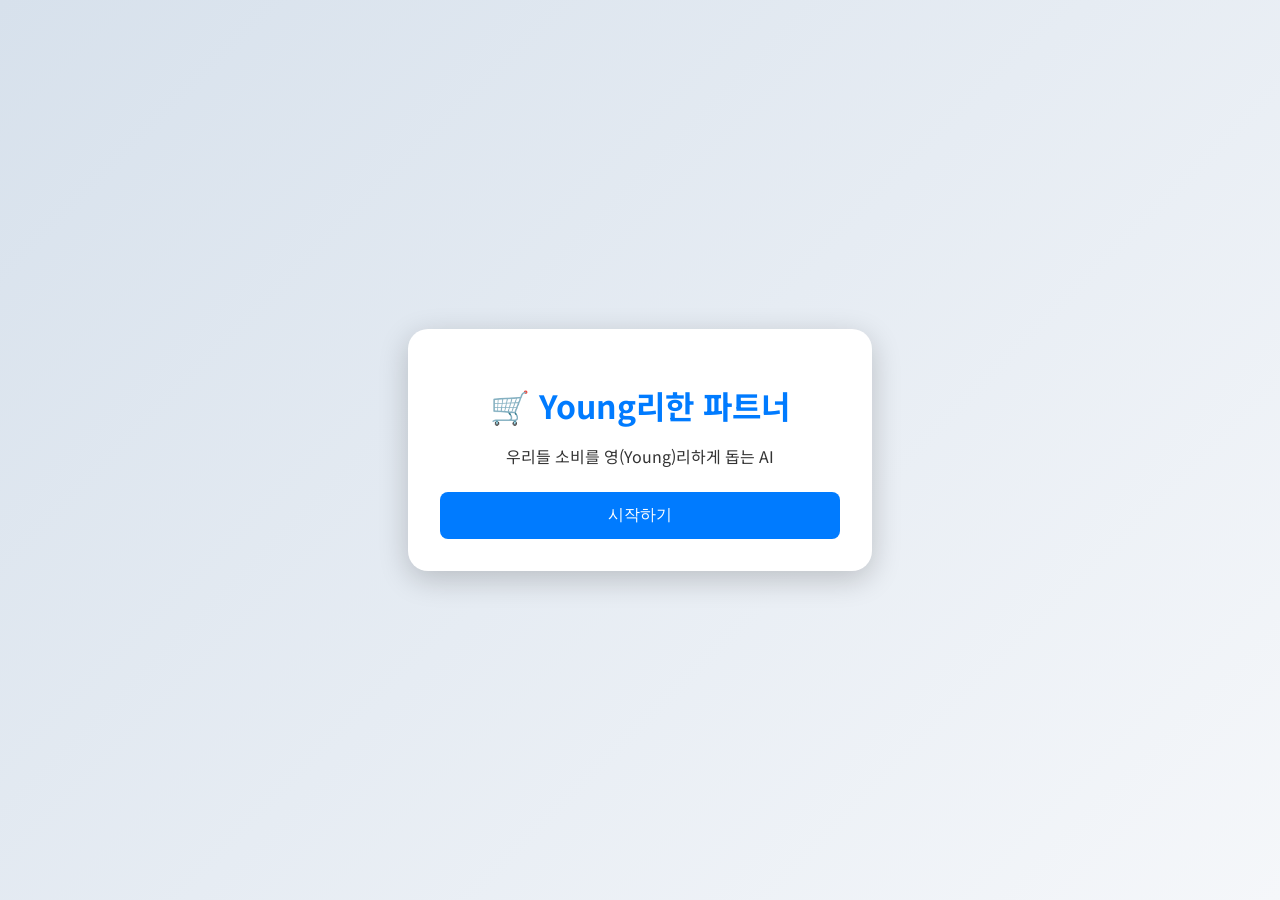
<file: index.html>
<!DOCTYPE html>
<html lang="ko">
<head>
    <meta charset="UTF-8">
    <meta name="viewport" content="width=device-width, initial-scale=1.0">
    <title>Young-AI 파트너</title>
    <link rel="stylesheet" href="css/style.css">
    <style>
        /* General Styles */
        body {
            font-family: 'Noto Sans KR', sans-serif;
            background: linear-gradient(135deg, #d7e1ec, #f5f7fa);
            color: #333;
            margin: 0;
            padding: 0;
            display: flex;
            justify-content: center;
            align-items: center;
            height: 100vh;
        }

        .container {
            background: #ffffff;
            padding: 2rem;
            border-radius: 20px;
            box-shadow: 0 8px 30px rgba(0, 0, 0, 0.2);
            width: 100%;
            max-width: 400px;
            text-align: center;
            animation: fadeIn 0.5s ease-in-out;
        }

        h1 {
            font-size: 2rem;
            color: #007bff;
            margin-bottom: 1rem;
            font-weight: bold;
        }

        h2 {
            font-size: 1.2rem;
            color: #555;
            margin-bottom: 1rem;
        }

        /* Forms and Inputs */
        form {
            display: flex;
            flex-direction: column;
            gap: 1rem;
        }

        input[type="text"],
        input[type="password"] {
            padding: 0.8rem;
            border: 1px solid #ddd;
            border-radius: 8px;
            font-size: 1rem;
            background-color: #f9f9f9;
            transition: all 0.3s ease;
        }

        input[type="text"]:focus,
        input[type="password"]:focus {
            outline: none;
            border-color: #007bff;
            background-color: #ffffff;
            box-shadow: 0 0 5px rgba(0, 123, 255, 0.5);
        }

        button {
            padding: 0.8rem;
            background-color: #007bff;
            color: white;
            border: none;
            border-radius: 8px;
            font-size: 1rem;
            cursor: pointer;
            transition: background-color 0.3s ease, transform 0.2s ease;
        }

        button:hover {
            background-color: #0056b3;
            transform: translateY(-2px);
        }

        button:active {
            transform: translateY(0);
        }

        .button-group {
            margin-top: 1.5rem;
        }

        .button-group p {
            margin-bottom: 0.5rem;
            font-size: 0.9rem;
            color: #666;
        }

        .error-message {
            color: #d9534f;
            margin-top: 1rem;
            font-size: 0.9rem;
            min-height: 1.2em;
        }

        a {
            color: #007bff;
            text-decoration: none;
            font-weight: bold;
        }

        a:hover {
            text-decoration: underline;
        }

        /* Animations */
        @keyframes fadeIn {
            from {
                opacity: 0;
                transform: translateY(-20px);
            }
            to {
                opacity: 1;
                transform: translateY(0);
            }
        }
    </style>
</head>
<body>
    <div class="container">
        <h1>🛒 Young리한 파트너</h1>
        <p>우리들 소비를 영(Young)리하게 돕는 AI</p>
        <div class="button-group">
            <button onclick="location.href='signup.html'" style="width: 100%;">시작하기</button>
        </div>
    </div>
    <script src="js/auth.js?v=2"></script>
    <!-- Build Trigger: 2026-05-13 23:55 -->
</body>
</html>
</file>
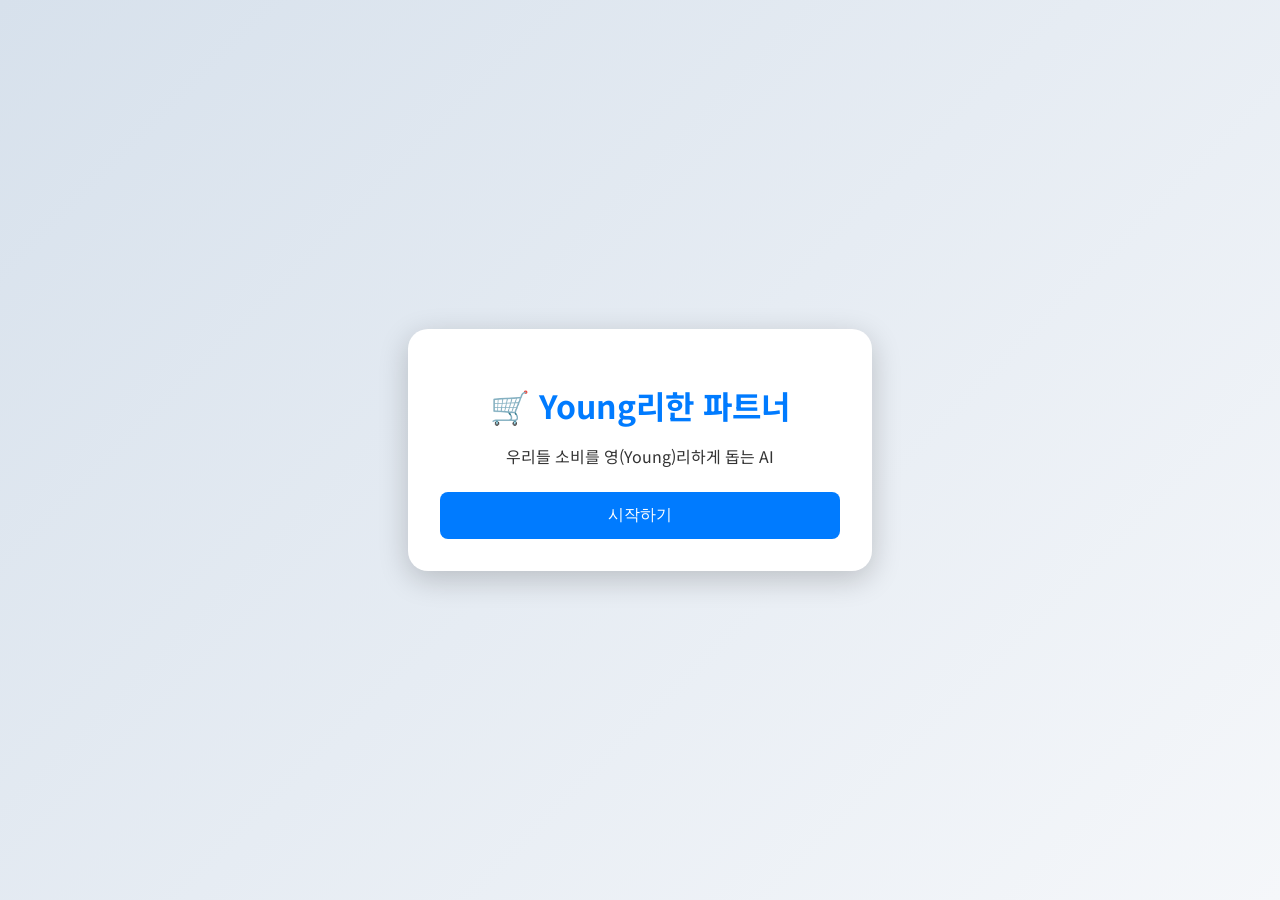
<file: home.html>
<!DOCTYPE html>
<html lang="ko">

<head>
    <meta charset="UTF-8">
    <meta name="viewport" content="width=device-width, initial-scale=1.0">
    <title>홈 - Young-AI 파트너</title>
    <link rel="stylesheet" href="css/style.css">
</head>

<body class="home-body">
    <div class="home-container">
        <header>
            <h1><span id="homeUserName"></span>님, 환영합니다!</h1>
            <button id="logoutButton" class="logout-btn">정보 초기화</button>
        </header>

        <main>
            <!-- 탭 메뉴는 숨김 처리 (챗봇 연동 시에만 사용) -->
            <nav class="tab-menu" style="display: none;">
                <button class="tab-link" onclick="openTab(event, 'Map')">근처 편의점 찾기</button>
                <button class="tab-link active" onclick="openTab(event, 'Chatbot')">AI 챗봇</button>
            </nav>

            <!-- AI 챗봇 (기본 화면) -->
            <div id="Chatbot" class="tab-content" style="display: block;">
                <div class="chat-container">
                    <div class="chat-window">
                        <div class="chat-message bot-message">안녕하세요! 원하는 상품을 검색하면 최적의 구매 방법을 찾아드릴게요.</div>
                    </div>
                    <div class="chat-input">
                        <input type="text" id="chatInput" placeholder="상품명을 입력하세요 (예: 오레오씬즈화이트)">
                        <button id="chatSendButton">전송</button>
                    </div>
                </div>
            </div>

            <!-- 근처 편의점 찾기 (초기 숨김) -->
            <div id="Map" class="tab-content" style="display: none;">
                <p
                    style="text-align: center; color: #007bff; margin-bottom: 15px; font-size: 0.95em; font-weight: bold; background-color: #e9f2ff; padding: 10px; border-radius: 8px;">
                    📍 위치를 자세히 확인하려면 편의점을 클릭해 보세요!
                </p>
                <div class="map-layout">
                    <div class="store-list-container">
                        <div class="store-column">
                            <h3>GS25 (가까운 순)</h3>
                            <ul id="gs25-list">
                            </ul>
                        </div>
                        <div class="store-column">
                            <h3>CU (가까운 순)</h3>
                            <ul id="cu-list">
                            </ul>
                        </div>
                    </div>
                </div>
            </div>


        </main>

        <!-- 지도 모달 -->
        <div id="mapModal" class="map-modal">
            <div class="map-modal-content">
                <div class="map-modal-header">
                    <h2 id="mapModalTitle">편의점 위치</h2>
                    <button class="close-modal" onclick="closeMapModal()">&times;</button>
                </div>
                <div id="modal-map-view" class="modal-map-view"></div>
            </div>
        </div>

    </div>
    <script src="js/main.js?v=4" charset="utf-8"></script>
</body>

</html>
</file>
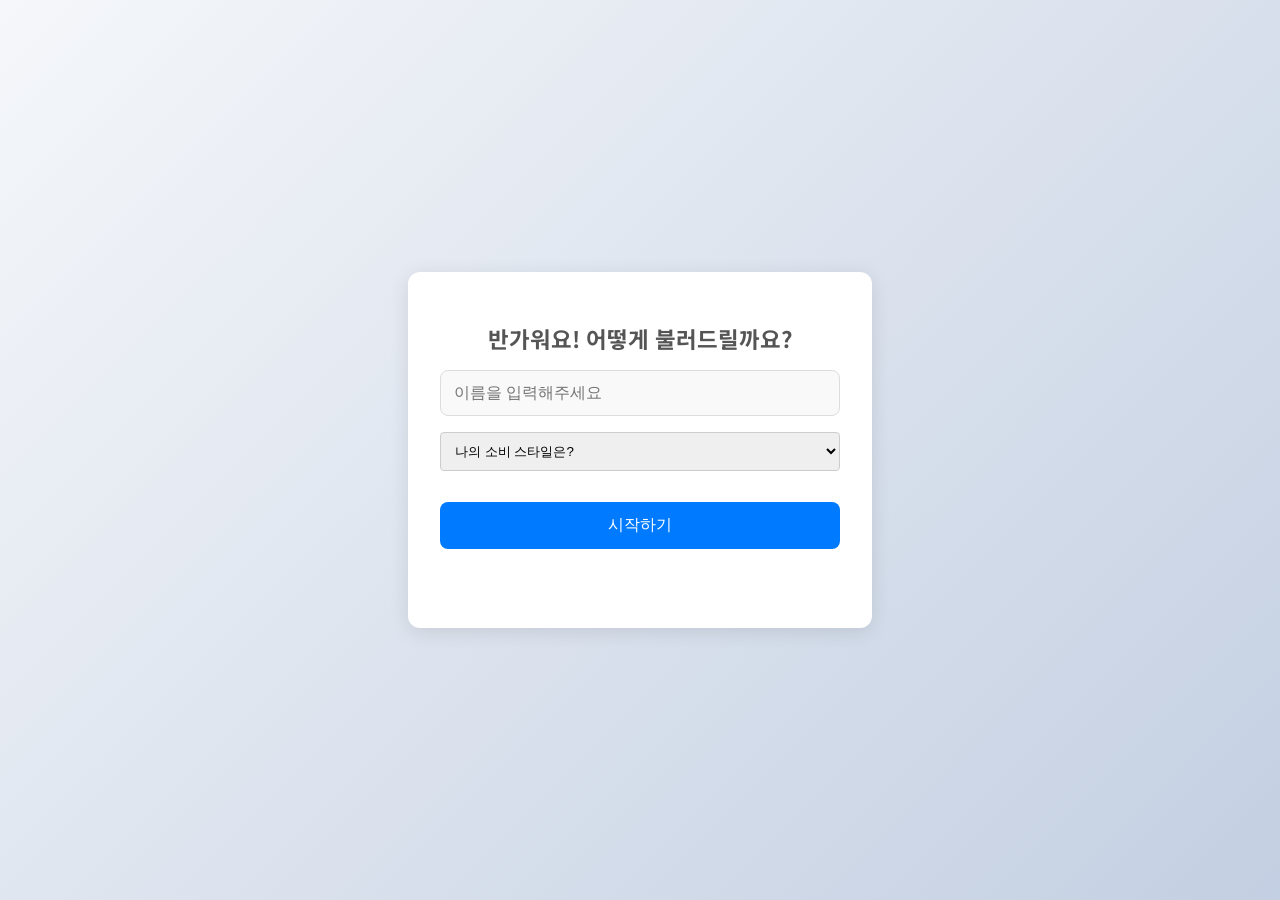
<file: signup.html>
<!DOCTYPE html>
<html lang="ko">
<head>
    <meta charset="UTF-8">
    <meta name="viewport" content="width=device-width, initial-scale=1.0">
    <title>프로필 설정 - Young-AI 파트너</title>
    <link rel="stylesheet" href="css/style.css">
</head>
<body>
    <div class="container">
        <h2>반가워요! 어떻게 불러드릴까요?</h2>
        <form id="signupForm">
            <input type="text" id="name" placeholder="이름을 입력해주세요" required>
            <select id="consumptionStyle" required style="padding: 10px; margin-bottom: 15px; width: 100%; border: 1px solid #ccc; border-radius: 4px;">
                <option value="">나의 소비 스타일은?</option>
                <option value="health">🥗 헬시 플레저 (Healthy Pleasure) (단백질 듬뿍, 제로 슈거! 건강한 간식이 필요해요)</option>
                <option value="dessert">🍰 디저트 러버 (스트레스 풀리는 달달한 편의점 디저트가 최고예요)</option>
                <option value="brand">🏪 브랜드 선호 (제가 좋아하는 편의점 위주로 갈래요!)</option>
                <option value="trend">🔥 신상/트렌드 추구 (요즘 핫한 신상품을 제일 먼저 먹어볼래요!)</option>
            </select>

            <button type="submit">시작하기</button>
        </form>
        <p id="signupMessage" class="error-message"></p>
    </div>
    <script src="js/auth.js?v=2"></script>
</body>
</html>
</file>
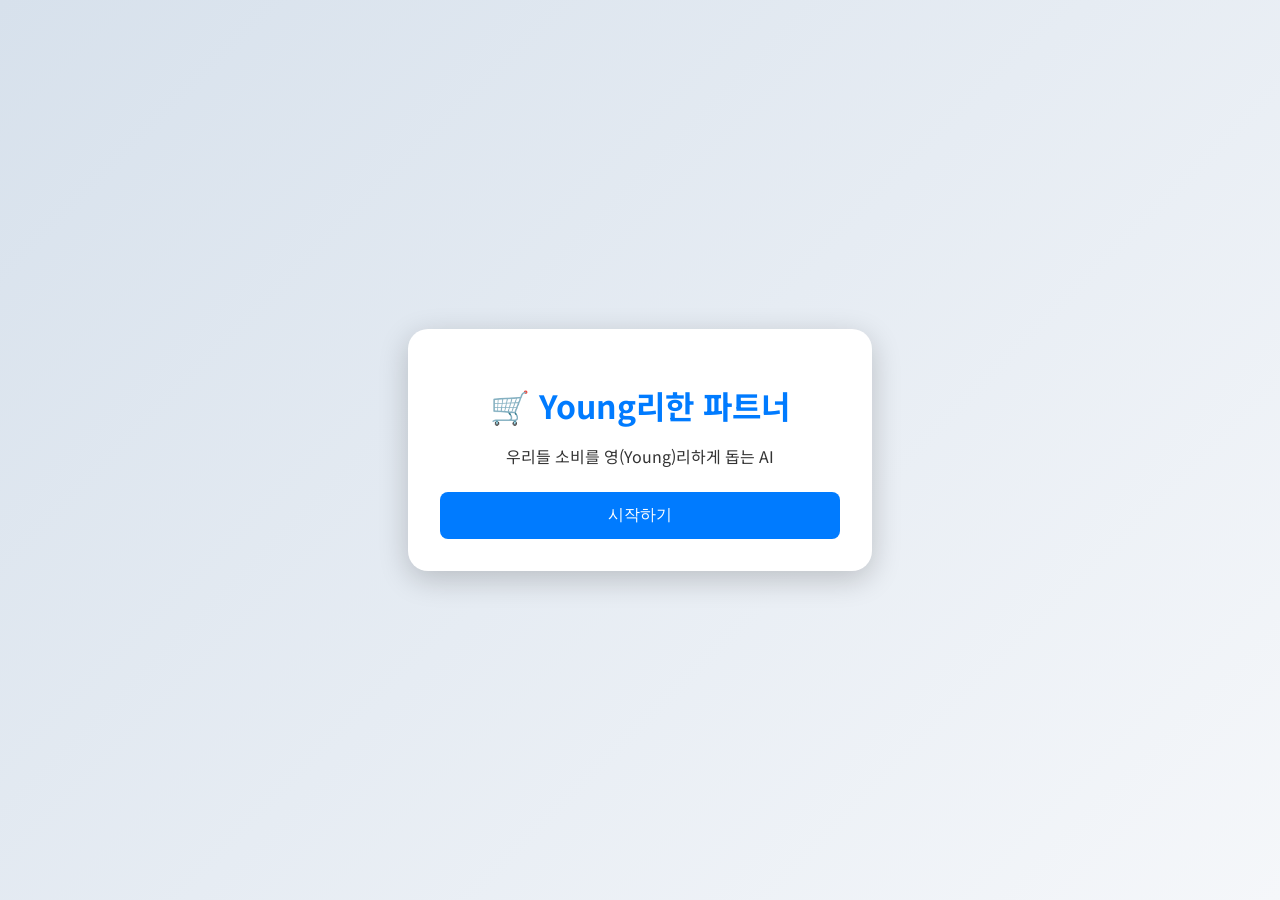
<file: survey.html>
<!DOCTYPE html>
<html lang="ko">

<head>
    <meta charset="UTF-8">
    <meta name="viewport" content="width=device-width, initial-scale=1.0">
    <title>설문조사 - Young-AI 파트너</title>
    <link rel="stylesheet" href="css/style.css">
</head>

<body>
    <div class="container">
        <h2>맞춤형 추천을 위한 설문</h2>
        <form id="surveyForm">
            <div class="survey-question">
                <p>현재 <span id="userName"></span>님이 자주 사용하는 편의점은 어디인가요?</p>
                <label><input type="radio" name="store" value="GS25" required> GS25</label>
                <label><input type="radio" name="store" value="CU" required> CU</label>
            </div>
            <div class="survey-question">
                <p>현재 <span id="userName2"></span>님이 사용하시는 통신사는 어디인가요?</p>
                <label><input type="radio" name="carrier" value="KT" required> KT</label>
                <label><input type="radio" name="carrier" value="LG U+" required> LG U+</label>
                <label><input type="radio" name="carrier" value="SKT" required> SKT</label>
                <label><input type="radio" name="carrier" value="none" required> 해당 없음</label>
            </div>
            <div class="survey-question">
                <p>통신사 멤버십 등급은 어떻게 되시나요? </p>
                <label><input type="radio" name="carrier_tier" value="high" required> VIP / VVIP / Gold</label>
                <label><input type="radio" name="carrier_tier" value="low" required> 일반 / Silver</label>
                <label><input type="radio" name="carrier_tier" value="none" required> 해당 없음</label>
            </div>
            <div class="survey-question">
                <p>주로 결제할 때 사용하시는 카드를 알려주세요.</p>
                <select id="cardIssuer" required style="padding: 5px; margin-bottom: 10px; width: 100%;">
                    <option value="">카드사 선택</option>
                    <option value="none">없음 / 해당 카드 없음</option>
                    <option value="신한카드">신한카드</option>
                    <option value="KB국민카드">KB국민카드</option>
                    <option value="삼성카드">삼성카드</option>
                    <option value="현대카드">현대카드</option>
                    <option value="롯데카드">롯데카드</option>
                    <option value="우리카드">우리카드</option>
                    <option value="하나카드">하나카드</option>
                    <option value="카카오뱅크">카카오뱅크</option>
                    <option value="NH농협카드">NH농협카드</option>
                    <option value="GS리테일">GSPOP카드</option>
                </select>
                <br>
                <select id="cardName" style="padding: 5px; width: 100%; display: none;">
                    <option value="">카드 선택</option>
                </select>
            </div>
            <button type="submit">제출하고 시작하기</button>
        </form>
    </div>
    <script src="js/survey.js?v=3" charset="utf-8"></script>
</body>

</html>
</file>
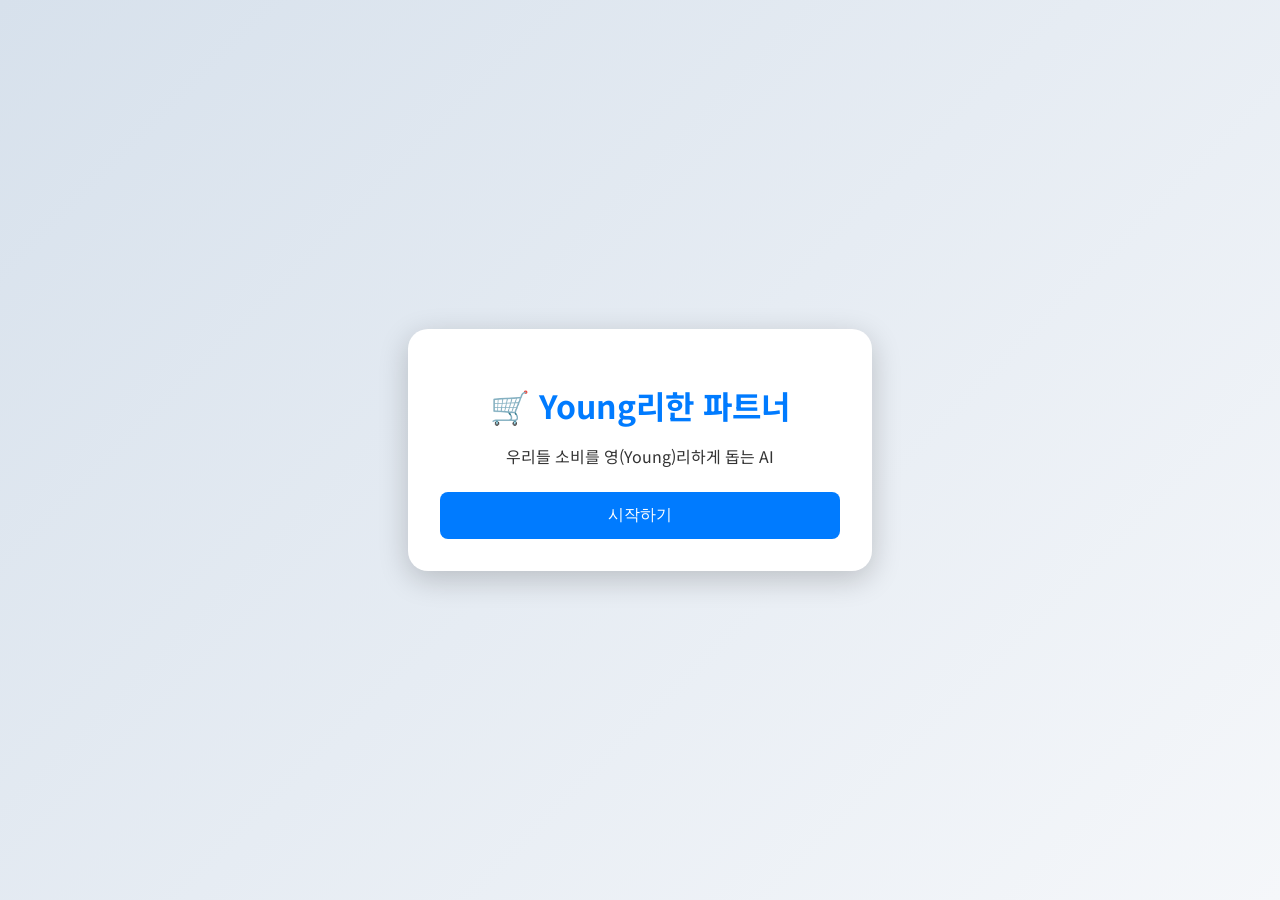
<file: public/home.html>
<!DOCTYPE html>
<html lang="ko">

<head>
    <meta charset="UTF-8">
    <meta name="viewport" content="width=device-width, initial-scale=1.0">
    <title>홈 - Young-AI 파트너</title>
    <link rel="stylesheet" href="css/style.css">
</head>

<body class="home-body">
    <div class="home-container">
        <header>
            <h1><span id="homeUserName"></span>님, 환영합니다!</h1>
            <button id="logoutButton" class="logout-btn">정보 초기화</button>
        </header>

        <main>
            <nav class="tab-menu">
                <button class="tab-link active" onclick="openTab(event, 'Map')">근처 편의점 찾기</button>
                <button class="tab-link" onclick="openTab(event, 'Chatbot')">AI 챗봇</button>
            </nav>

            <!-- 근처 편의점 찾기 -->
            <div id="Map" class="tab-content" style="display: block;">
                <p
                    style="text-align: center; color: #007bff; margin-bottom: 15px; font-size: 0.95em; font-weight: bold; background-color: #e9f2ff; padding: 10px; border-radius: 8px;">
                    📍 위치를 자세히 확인하려면 편의점을 클릭해 보세요!
                </p>
                <div class="map-layout">
                    <div class="store-list-container">
                        <div class="store-column">
                            <h3>GS25 (가까운 순)</h3>
                            <ul id="gs25-list">
                            </ul>
                        </div>
                        <div class="store-column">
                            <h3>CU (가까운 순)</h3>
                            <ul id="cu-list">
                            </ul>
                        </div>
                    </div>
                </div>
            </div>

            <!-- AI 챗봇 -->
            <div id="Chatbot" class="tab-content">
                <div class="chat-container">
                    <div class="chat-window">
                        <div class="chat-message bot-message">안녕하세요! 원하는 상품을 검색하면 최적의 구매 방법을 찾아드릴게요.</div>
                    </div>
                    <div class="chat-input">
                        <input type="text" id="chatInput" placeholder="상품명을 입력하세요 (예: 오레오씬즈화이트)">
                        <button id="chatSendButton">전송</button>
                    </div>
                </div>

            </div>
        </main>

        <!-- 지도 모달 -->
        <div id="mapModal" class="map-modal">
            <div class="map-modal-content">
                <div class="map-modal-header">
                    <h2 id="mapModalTitle">편의점 위치</h2>
                    <button class="close-modal" onclick="closeMapModal()">&times;</button>
                </div>
                <div id="modal-map-view" class="modal-map-view"></div>
            </div>
        </div>

    </div>
    <script src="js/main.js?v=4" charset="utf-8"></script>
</body>

</html>
</file>
<file: css/style.css>
@import url('https://fonts.googleapis.com/css2?family=Noto+Sans+KR:wght@400;500;700&display=swap');

/* General Styles */
body {
    font-family: 'Noto Sans KR', sans-serif;
    background: linear-gradient(135deg, #f5f7fa, #c3cfe2);
    color: #333;
    margin: 0;
    padding: 0;
    display: flex;
    justify-content: center;
    align-items: center;
    height: 100vh;
}

.container {
    background: #ffffff;
    padding: 2rem;
    border-radius: 12px;
    box-shadow: 0 4px 20px rgba(0, 0, 0, 0.1);
    width: 100%;
    max-width: 400px;
    text-align: center;
    animation: fadeIn 0.5s ease-in-out;
}

h1 {
    font-size: 1.8rem;
    color: #4a4a4a;
    margin-bottom: 1.5rem;
    font-weight: bold;
}

h2 {
    font-size: 1.4rem;
    color: #555;
    margin-bottom: 1rem;
}

/* Forms and Inputs */
form {
    display: flex;
    flex-direction: column;
    gap: 1rem;
}

input[type="text"],
input[type="password"],
input[type="tel"] {
    padding: 0.8rem;
    border: 1px solid #ddd;
    border-radius: 8px;
    font-size: 1rem;
    background-color: #f9f9f9;
    transition: all 0.3s ease;
}

input[type="text"]:focus,
input[type="password"]:focus,
input[type="tel"]:focus {
    outline: none;
    border-color: #007bff;
    background-color: #ffffff;
    box-shadow: 0 0 5px rgba(0, 123, 255, 0.5);
}

button {
    padding: 0.8rem;
    background-color: #007bff;
    color: white;
    border: none;
    border-radius: 8px;
    font-size: 1rem;
    cursor: pointer;
    transition: background-color 0.3s ease, transform 0.2s ease;
}

button:hover {
    background-color: #0056b3;
    transform: translateY(-2px);
}

button:active {
    transform: translateY(0);
}

.button-group {
    margin-top: 1.5rem;
}

.button-group p {
    margin-bottom: 0.5rem;
    font-size: 0.9rem;
    color: #666;
}

.error-message {
    color: #d9534f;
    margin-top: 1rem;
    font-size: 0.9rem;
    min-height: 1.2em;
}

a {
    color: #007bff;
    text-decoration: none;
    font-weight: bold;
}

a:hover {
    text-decoration: underline;
}

/* Survey Page */
.survey-question {
    text-align: left;
    margin-bottom: 1.5rem;
    border: 1px solid #dfe6e9;
    padding: 1.5rem;
    border-radius: 8px;
}
.survey-question p {
    margin-top: 0;
    font-weight: 500;
    color: #2d3436;
}
.survey-question label {
    display: block;
    margin: 0.8rem 0;
    cursor: pointer;
    padding: 0.8rem;
    border-radius: 5px;
    transition: background-color 0.2s;
}
.survey-question label:hover {
    background-color: #f7f8fa;
}
.survey-question input[type="radio"] {
    margin-right: 10px;
}


/* 홈 화면 스타일 */
body.home-body {
    display: block;
    background: #f0f2f5;
    padding: 2rem;
}

.home-container {
    max-width: 1200px;
    margin: 0 auto;
    animation: fadeIn 0.5s ease-in-out;
}

header {
    display: flex;
    justify-content: space-between;
    align-items: center;
    padding: 1rem 2rem;
    background: white;
    border-radius: 10px;
    box-shadow: 0 2px 10px rgba(0,0,0,0.05);
    margin-bottom: 1.5rem;
}

header h1 {
    font-size: 1.5rem;
    margin: 0;
}

#logoutButton {
    background: #f44336;
    padding: 0.5rem 1rem;
    font-size: 0.9rem;
    box-shadow: none;
}
#logoutButton:hover {
    background: #d32f2f;
    transform: none;
}

main {
    background: #fff;
    border-radius: 10px;
    box-shadow: 0 2px 10px rgba(0,0,0,0.05);
    overflow: hidden;
    width: 100%;
}

.tab-menu {
    display: flex;
    border-bottom: 1px solid #e0e0e0;
    background-color: #fafafa;
}

.tab-link {
    flex: 1;
    background-color: transparent;
    border: none;
    border-bottom: 3px solid transparent;
    padding: 1rem;
    cursor: pointer;
    font-size: 1rem;
    font-weight: 500;
    color: #555;
    transition: all 0.2s ease-in-out;
    border-radius: 0;
    margin: 0;
}

.tab-link:hover {
    background-color: #f0f0f0;
    color: #007bff;
}

.tab-link.active {
    color: #007bff;
    border-bottom-color: #007bff;
    font-weight: 700;
    background-color: #fff;
}

.tab-content {
    display: none;
    padding: 1.5rem;
}

.map-layout {
    display: flex;
    gap: 1.5rem;
}

.map-view {
    flex: 1;
    height: 60vh;
    background-color: #e9ecef;
    border-radius: 8px;
    border: 1px solid #ddd;
}

.store-list-container {
    flex: 1;
    display: flex;
    gap: 1.5rem;
}

.store-column {
    flex: 1;
}

.store-column h3 {
    font-size: 1.2rem;
    color: #333;
    border-bottom: 2px solid #007bff;
    padding-bottom: 0.5rem;
    margin-top: 0;
}

.store-column ul {
    list-style-type: none;
    padding: 0;
    height: calc(60vh - 40px);
    overflow-y: auto;
}

.store-column li {
    background: #f8f9fa;
    padding: 0.8rem;
    margin-bottom: 0.5rem;
    border-radius: 5px;
    border: 1px solid #eee;
    font-size: 0.9rem;
}

/* Chatbot */
.chat-container {
    border: 1px solid #e0e0e0;
    border-radius: 8px;
    display: flex;
    flex-direction: column;
    height: 65vh;
    overflow: hidden;
}

.chat-window {
    flex-grow: 1;
    padding: 1rem;
    overflow-y: auto;
    background-color: #f9f9f9;
    display: flex;
    flex-direction: column;
    gap: 1rem;
}

.chat-message {
    padding: 0.8rem 1.2rem;
    border-radius: 18px;
    max-width: 70%;
    line-height: 1.5;
}

.user-message {
    background-color: #007bff;
    color: white;
    border-bottom-right-radius: 4px;
    align-self: flex-end;
}

.bot-message {
    background-color: #e9ecef;
    color: #343a40;
    border-bottom-left-radius: 4px;
    align-self: flex-start;
}

.chat-input {
    display: flex;
    border-top: 1px solid #e0e0e0;
    background: #fff;
}

#chatInput {
    flex-grow: 1;
    border: none;
    padding: 1rem;
    font-size: 1rem;
    background: transparent;
}
#chatInput:focus {
    outline: none;
}

#chatSendButton {
    border-radius: 0;
    background-color: #007bff;
    color: white;
    padding: 0 1.5rem;
}
#chatSendButton:hover {
    background-color: #0056b3;
}

/* Animations */
@keyframes fadeIn {
    from {
        opacity: 0;
        transform: translateY(-20px);
    }
    to {
        opacity: 1;
        transform: translateY(0);
    }
}
/* Map Modal Styles */
.map-modal {
    display: none;
    position: fixed;
    z-index: 1000;
    left: 0;
    top: 0;
    width: 100%;
    height: 100%;
    background-color: rgba(0, 0, 0, 0.5);
    backdrop-filter: blur(4px);
    animation: fadeIn 0.3s ease;
}

.map-modal-content {
    background-color: #fefefe;
    margin: 5% auto;
    padding: 0;
    border: 1px solid #888;
    width: 90%;
    max-width: 800px;
    height: 80vh;
    border-radius: 12px;
    overflow: hidden;
    box-shadow: 0 10px 30px rgba(0,0,0,0.2);
    display: flex;
    flex-direction: column;
}

.map-modal-header {
    display: flex;
    justify-content: space-between;
    align-items: center;
    padding: 15px 20px;
    background-color: #fff;
    border-bottom: 1px solid #ddd;
}

.map-modal-header h2 {
    margin: 0;
    font-size: 1.2rem;
    color: #333;
}

.close-modal {
    color: #aaa;
    background: none;
    border: none;
    font-size: 28px;
    font-weight: bold;
    cursor: pointer;
    padding: 0;
}

.close-modal:hover,
.close-modal:focus {
    color: #000;
    text-decoration: none;
    cursor: pointer;
    background: none;
}

.modal-map-view {
    flex: 1;
    width: 100%;
    background-color: #e9ecef;
}
</file>
<file: public/css/style.css>
@import url('https://fonts.googleapis.com/css2?family=Noto+Sans+KR:wght@400;500;700&display=swap');

/* General Styles */
body {
    font-family: 'Noto Sans KR', sans-serif;
    background: linear-gradient(135deg, #f5f7fa, #c3cfe2);
    color: #333;
    margin: 0;
    padding: 0;
    display: flex;
    justify-content: center;
    align-items: center;
    height: 100vh;
}

.container {
    background: #ffffff;
    padding: 2rem;
    border-radius: 12px;
    box-shadow: 0 4px 20px rgba(0, 0, 0, 0.1);
    width: 100%;
    max-width: 400px;
    text-align: center;
    animation: fadeIn 0.5s ease-in-out;
}

h1 {
    font-size: 1.8rem;
    color: #4a4a4a;
    margin-bottom: 1.5rem;
    font-weight: bold;
}

h2 {
    font-size: 1.4rem;
    color: #555;
    margin-bottom: 1rem;
}

/* Forms and Inputs */
form {
    display: flex;
    flex-direction: column;
    gap: 1rem;
}

input[type="text"],
input[type="password"],
input[type="tel"] {
    padding: 0.8rem;
    border: 1px solid #ddd;
    border-radius: 8px;
    font-size: 1rem;
    background-color: #f9f9f9;
    transition: all 0.3s ease;
}

input[type="text"]:focus,
input[type="password"]:focus,
input[type="tel"]:focus {
    outline: none;
    border-color: #007bff;
    background-color: #ffffff;
    box-shadow: 0 0 5px rgba(0, 123, 255, 0.5);
}

button {
    padding: 0.8rem;
    background-color: #007bff;
    color: white;
    border: none;
    border-radius: 8px;
    font-size: 1rem;
    cursor: pointer;
    transition: background-color 0.3s ease, transform 0.2s ease;
}

button:hover {
    background-color: #0056b3;
    transform: translateY(-2px);
}

button:active {
    transform: translateY(0);
}

.button-group {
    margin-top: 1.5rem;
}

.button-group p {
    margin-bottom: 0.5rem;
    font-size: 0.9rem;
    color: #666;
}

.error-message {
    color: #d9534f;
    margin-top: 1rem;
    font-size: 0.9rem;
    min-height: 1.2em;
}

a {
    color: #007bff;
    text-decoration: none;
    font-weight: bold;
}

a:hover {
    text-decoration: underline;
}

/* Survey Page */
.survey-question {
    text-align: left;
    margin-bottom: 1.5rem;
    border: 1px solid #dfe6e9;
    padding: 1.5rem;
    border-radius: 8px;
}
.survey-question p {
    margin-top: 0;
    font-weight: 500;
    color: #2d3436;
}
.survey-question label {
    display: block;
    margin: 0.8rem 0;
    cursor: pointer;
    padding: 0.8rem;
    border-radius: 5px;
    transition: background-color 0.2s;
}
.survey-question label:hover {
    background-color: #f7f8fa;
}
.survey-question input[type="radio"] {
    margin-right: 10px;
}


/* 홈 화면 스타일 */
body.home-body {
    display: block;
    background: #f0f2f5;
    padding: 2rem;
}

.home-container {
    max-width: 1200px;
    margin: 0 auto;
    animation: fadeIn 0.5s ease-in-out;
}

header {
    display: flex;
    justify-content: space-between;
    align-items: center;
    padding: 1rem 2rem;
    background: white;
    border-radius: 10px;
    box-shadow: 0 2px 10px rgba(0,0,0,0.05);
    margin-bottom: 1.5rem;
}

header h1 {
    font-size: 1.5rem;
    margin: 0;
}

#logoutButton {
    background: #f44336;
    padding: 0.5rem 1rem;
    font-size: 0.9rem;
    box-shadow: none;
}
#logoutButton:hover {
    background: #d32f2f;
    transform: none;
}

main {
    background: #fff;
    border-radius: 10px;
    box-shadow: 0 2px 10px rgba(0,0,0,0.05);
    overflow: hidden;
    width: 100%;
}

.tab-menu {
    display: flex;
    border-bottom: 1px solid #e0e0e0;
    background-color: #fafafa;
}

.tab-link {
    flex: 1;
    background-color: transparent;
    border: none;
    border-bottom: 3px solid transparent;
    padding: 1rem;
    cursor: pointer;
    font-size: 1rem;
    font-weight: 500;
    color: #555;
    transition: all 0.2s ease-in-out;
    border-radius: 0;
    margin: 0;
}

.tab-link:hover {
    background-color: #f0f0f0;
    color: #007bff;
}

.tab-link.active {
    color: #007bff;
    border-bottom-color: #007bff;
    font-weight: 700;
    background-color: #fff;
}

.tab-content {
    display: none;
    padding: 1.5rem;
}

.map-layout {
    display: flex;
    gap: 1.5rem;
}

.map-view {
    flex: 1;
    height: 60vh;
    background-color: #e9ecef;
    border-radius: 8px;
    border: 1px solid #ddd;
}

.store-list-container {
    flex: 1;
    display: flex;
    gap: 1.5rem;
}

.store-column {
    flex: 1;
}

.store-column h3 {
    font-size: 1.2rem;
    color: #333;
    border-bottom: 2px solid #007bff;
    padding-bottom: 0.5rem;
    margin-top: 0;
}

.store-column ul {
    list-style-type: none;
    padding: 0;
    height: calc(60vh - 40px);
    overflow-y: auto;
}

.store-column li {
    background: #f8f9fa;
    padding: 0.8rem;
    margin-bottom: 0.5rem;
    border-radius: 5px;
    border: 1px solid #eee;
    font-size: 0.9rem;
}

/* Chatbot */
.chat-container {
    border: 1px solid #e0e0e0;
    border-radius: 8px;
    display: flex;
    flex-direction: column;
    height: 65vh;
    overflow: hidden;
}

.chat-window {
    flex-grow: 1;
    padding: 1rem;
    overflow-y: auto;
    background-color: #f9f9f9;
    display: flex;
    flex-direction: column;
    gap: 1rem;
}

.chat-message {
    padding: 0.8rem 1.2rem;
    border-radius: 18px;
    max-width: 70%;
    line-height: 1.5;
}

.user-message {
    background-color: #007bff;
    color: white;
    border-bottom-right-radius: 4px;
    align-self: flex-end;
}

.bot-message {
    background-color: #e9ecef;
    color: #343a40;
    border-bottom-left-radius: 4px;
    align-self: flex-start;
}

.chat-input {
    display: flex;
    border-top: 1px solid #e0e0e0;
    background: #fff;
}

#chatInput {
    flex-grow: 1;
    border: none;
    padding: 1rem;
    font-size: 1rem;
    background: transparent;
}
#chatInput:focus {
    outline: none;
}

#chatSendButton {
    border-radius: 0;
    background-color: #007bff;
    color: white;
    padding: 0 1.5rem;
}
#chatSendButton:hover {
    background-color: #0056b3;
}

/* Animations */
@keyframes fadeIn {
    from {
        opacity: 0;
        transform: translateY(-20px);
    }
    to {
        opacity: 1;
        transform: translateY(0);
    }
}
/* Map Modal Styles */
.map-modal {
    display: none;
    position: fixed;
    z-index: 1000;
    left: 0;
    top: 0;
    width: 100%;
    height: 100%;
    background-color: rgba(0, 0, 0, 0.5);
    backdrop-filter: blur(4px);
    animation: fadeIn 0.3s ease;
}

.map-modal-content {
    background-color: #fefefe;
    margin: 5% auto;
    padding: 0;
    border: 1px solid #888;
    width: 90%;
    max-width: 800px;
    height: 80vh;
    border-radius: 12px;
    overflow: hidden;
    box-shadow: 0 10px 30px rgba(0,0,0,0.2);
    display: flex;
    flex-direction: column;
}

.map-modal-header {
    display: flex;
    justify-content: space-between;
    align-items: center;
    padding: 15px 20px;
    background-color: #fff;
    border-bottom: 1px solid #ddd;
}

.map-modal-header h2 {
    margin: 0;
    font-size: 1.2rem;
    color: #333;
}

.close-modal {
    color: #aaa;
    background: none;
    border: none;
    font-size: 28px;
    font-weight: bold;
    cursor: pointer;
    padding: 0;
}

.close-modal:hover,
.close-modal:focus {
    color: #000;
    text-decoration: none;
    cursor: pointer;
    background: none;
}

.modal-map-view {
    flex: 1;
    width: 100%;
    background-color: #e9ecef;
}
</file>
